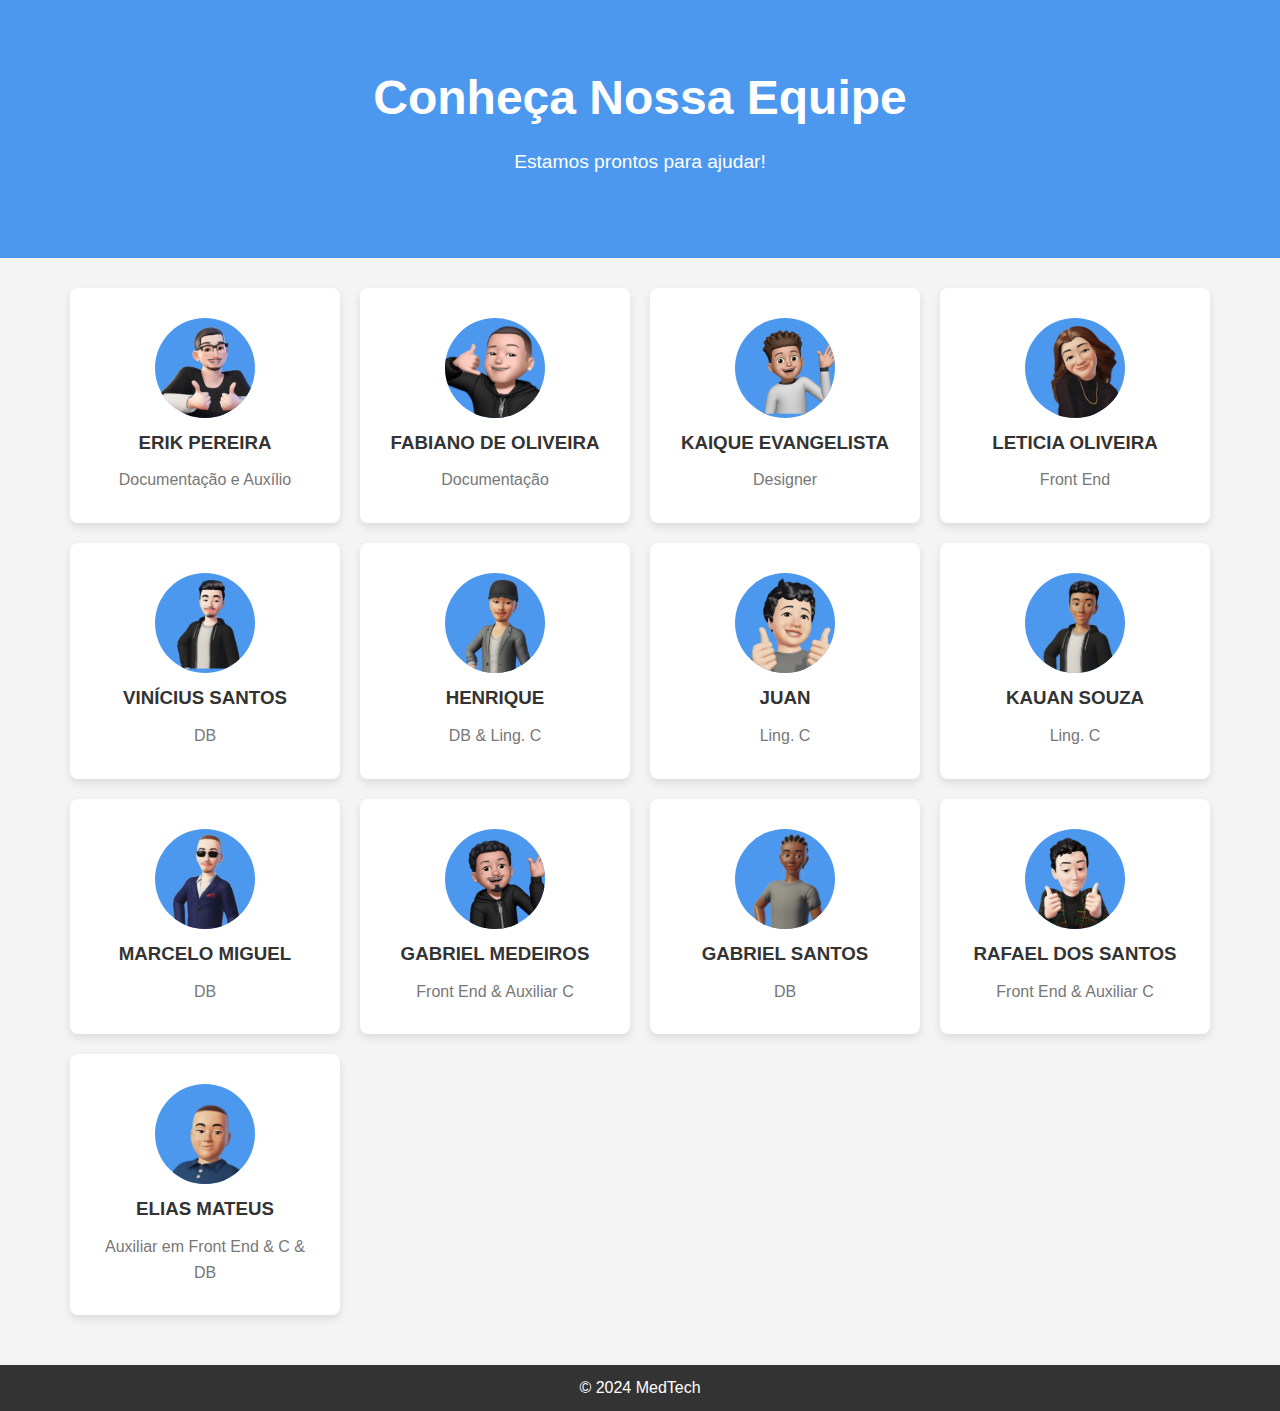
<file: team.html>
<!DOCTYPE html>
<html lang="pt-BR">
<head>
    <meta charset="UTF-8"> 
    <meta name="viewport" content="width=device-width, initial-scale=1.0"> 
    <title>Equipe</title>
    <link rel="stylesheet" href="team.css"> 
</head>
<body>
    <!-- Seção Hero -->
    <div class="hero"> 
        <h1>Conheça Nossa Equipe</h1> <!-- Título da seção -->
        <p>Estamos prontos para ajudar!</p> <!-- Descrição da seção -->
    </div>

    <!-- Contêiner Principal -->
    <div class="container"> 
        <!-- Seção da Equipe -->
        <div class="team"> 
            <!-- Cartão do Membro 1 -->
            <div class="member-card"> 
                <div class="member-icon"><img src="./Fotos - Membros TechMed/erik.png" alt=""></div> 
                <h3>ERIK PEREIRA</h3> <!-- Nome do membro -->
                <p>Documentação e Auxílio</p> <!-- Função do membro -->
            </div>
            <!-- Cartão do Membro 2 -->
            <div class="member-card"> 
                <div class="member-icon"><img src="./Fotos - Membros TechMed/fabiano.png" alt=""></div> 
                <h3>FABIANO DE OLIVEIRA</h3>
                <p>Documentação</p>
            </div>
            <!-- Cartão do Membro 3 -->
            <div class="member-card"> 
                <div class="member-icon"><img src="./Fotos - Membros TechMed/Kaique.png" alt=""></div>
                <h3>KAIQUE EVANGELISTA</h3>
                <p>Designer</p>
            </div>
            <!-- Cartão do Membro 4 -->
            <div class="member-card"> 
                <div class="member-icon"><img src="./Fotos - Membros TechMed/leticia.png" alt=""></div>
                <h3>LETICIA OLIVEIRA</h3>
                <p>Front End</p>
            </div>
            <!-- Cartão do Membro 5 -->
            <div class="member-card"> 
                <div class="member-icon"><img src="./Fotos - Membros TechMed/vinicius.png" alt=""></div>
                <h3>VINÍCIUS SANTOS</h3>
                <p>DB</p>
            </div>
            <!-- Cartão do Membro 6 -->
            <div class="member-card"> 
                <div class="member-icon"><img src="./Fotos - Membros TechMed/henrique.png" alt=""></div>
                <h3>HENRIQUE</h3>
                <p>DB & Ling. C</p>
            </div>
            <!-- Cartão do Membro 7 -->
            <div class="member-card"> 
                <div class="member-icon"><img src="./Fotos - Membros TechMed/juan.png" alt=""></div>
                <h3>JUAN</h3>
                <p>Ling. C</p>
            </div>
            <!-- Cartão do Membro 8 -->
            <div class="member-card"> 
                <div class="member-icon"><img src="./Fotos - Membros TechMed/kauan.png" alt=""></div>
                <h3>KAUAN SOUZA</h3>
                <p>Ling. C</p>
            </div>
            <!-- Cartão do Membro 9 -->
            <div class="member-card"> 
                <div class="member-icon"><img src="./Fotos - Membros TechMed/marcelo.png" alt=""></div>
                <h3>MARCELO MIGUEL</h3>
                <p>DB</p>
            </div>
            <!-- Cartão do Membro 10 -->
            <div class="member-card"> 
                <div class="member-icon"><img src="./Fotos - Membros TechMed/gabriel medeiros.png" alt=""></div>
                <h3>GABRIEL MEDEIROS</h3>
                <p>Front End & Auxiliar C</p>
            </div>
            <!-- Cartão do Membro 11 -->
            <div class="member-card"> 
                <div class="member-icon"><img src="./Fotos - Membros TechMed/gabriel santos.png" alt=""></div>
                <h3>GABRIEL SANTOS</h3>
                <p>DB</p>
            </div>
            <!-- Cartão do Membro 12 -->
            <div class="member-card"> 
                <div class="member-icon"><img src="./Fotos - Membros TechMed/rafa.png" alt=""></div>
                <h3>RAFAEL DOS SANTOS</h3>
                <p>Front End & Auxiliar C</p>
            </div>
            <!-- Cartão do Membro 13 -->
            <div class="member-card"> 
                <div class="member-icon"><img src="./Fotos - Membros TechMed/elias.png" alt=""></div>
                <h3>ELIAS MATEUS</h3>
                <p>Auxiliar em Front End & C & DB</p>
            </div>
        </div>
    </div>

    <!-- Rodapé -->
    <footer>
        <p>&copy; 2024 MedTech</p> <!-- Direitos autorais -->
    </footer>
</body>
</html>
</file>
<file: team.css>
/* Reseta as margens e o padding de todos os elementos e define o box-sizing */
* {
    margin: 0;
    padding: 0;
    box-sizing: border-box;
  }
  
  /* Estiliza o corpo da página */
  body {
    font-family: 'Arial', sans-serif; 
    background-color: #f4f4f4; 
    color: #333; 
    line-height: 1.6; 
  }
  
  /* Estiliza a seção principal (hero) */
  .hero {
    background-color: #4c98ef; 
    color: white; 
    padding: 60px 20px; 
    text-align: center; 
  }
  
  /* Estiliza o título da seção hero */
  .hero h1 {
    font-size: 3rem; 
    margin-bottom: 10px; 
  }
  
  /* Estiliza o parágrafo da seção hero */
  .hero p {
    font-size: 1.2rem; 
    margin-bottom: 20px; 
  }
  
  /* Estiliza o botão */
  .btn {
    display: inline-block; 
    padding: 10px 20px; 
    background-color: white; 
    color: #4c98ef; 
    text-decoration: none; 
    font-weight: bold; 
    border-radius: 5px; 
    transition: all 0.3s ease; 
    position: relative; 
  }
  
  /* Estiliza o botão ao passar o mouse */
  .btn:hover {
    background-color: #4c98ef; 
    color: white; 
  }
  
  /* Estiliza a seta do botão */
  .arrow {
    display: inline-block; 
    margin-left: 10px; 
    transition: transform 0.3s ease; 
  }
  
  /* Efeito de mover a seta ao passar o mouse sobre o botão */
  .btn:hover .arrow {
    transform: translateX(10px); 
  }
  
  /* Estiliza o contêiner principal */
  .container {
    max-width: 1200px; 
    margin: 0 auto; 
    padding: 20px; 
  }
  
  /* Estiliza a seção da equipe */
  .team {
    display: flex; 
    flex-wrap: wrap; 
    justify-content: flex-start; 
  }
  
  /* Estiliza cada cartão de membro */
  .member-card {
    width: calc(25% - 20px); 
    background-color: white; 
    padding: 30px; 
    border-radius: 8px; 
    box-shadow: 0 4px 8px rgba(0, 0, 0, 0.1); 
    text-align: center; 
    transition: transform 0.3s ease; 
    margin: 10px; 
  }
  
  /* Efeito de levantar o cartão ao passar o mouse */
  .member-card:hover {
    transform: translateY(-10px); 
  }
  
  /* Estiliza o ícone do membro */
  .member-icon {
    width: 100px; /* Tamanho do ícone (círculo) */
    height: 100px; /* Tamanho do ícone (círculo) */
    background-color: #4c98ef; /* Cor de fundo, se a imagem não carregar */
    border-radius: 50%; /* Faz o formato do círculo */
    margin: 0 auto 10px;
    overflow: hidden; /* Garante que a imagem não ultrapasse o limite do círculo */
}

.member-icon img {
    width: 110px; /* Faz a imagem ocupar toda a largura do contêiner */
    height: 100%; /* Faz a imagem ocupar toda a altura do contêiner */
    object-fit: cover; /* Garante que a imagem preencha o círculo sem distorção */
}

  
  /* Estiliza o título do membro dentro do cartão */
  .member-card h3 {
    color: #333; 
    margin-bottom: 10px; 
  }
  
  /* Estiliza o parágrafo com a função do membro */
  .member-card p {
    color: #777; 
  }
  
  /* Estiliza o rodapé */
  footer {
    background-color: #333; 
    color: white; 
    text-align: center; 
    padding: 10px 0; 
    margin-top: 20px; 
  }
</file>
